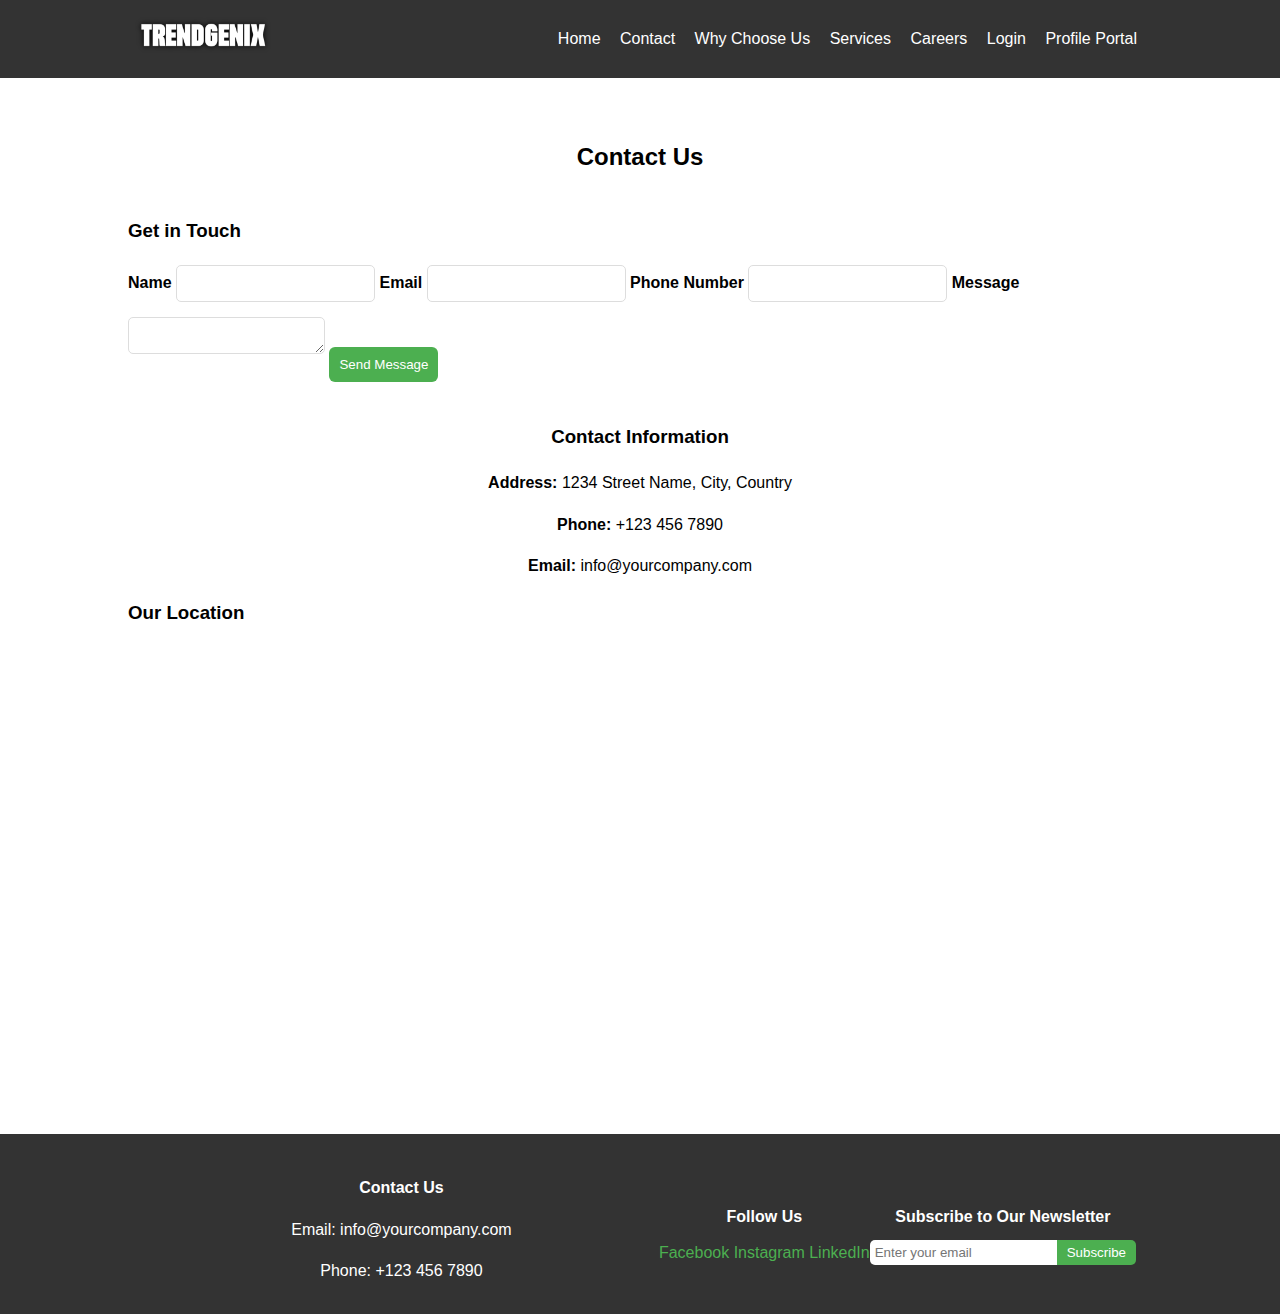
<file: contact.html>
<!DOCTYPE html>
<html lang="en">
<head>
    <meta charset="UTF-8">
    <meta name="viewport" content="width=device-width, initial-scale=1.0">
    <title>Contact Us - Company Name</title>
    <link rel="stylesheet" href="styles.css">
</head>
<body>
    <!-- Header -->
    <header>
        <div class="container">
            <div class="logo">
                <a href="index.html"><img src="logo.png" alt="Company Logo"></a>
            </div>
            <nav>
                <ul>
                    <li><a href="index.html">Home</a></li>
                    <li><a href="contact.html">Contact</a></li>
                    <li><a href="why-choose-us.html">Why Choose Us</a></li>
                    <li><a href="services.html">Services</a></li>
                    <li><a href="hiring.html">Careers</a></li>
                    <li><a href="login.html">Login</a></li>
                   
                    <li><a href="profile-portal.html">Profile Portal</a></li>

                </ul>
            </nav>
        </div>
    </header>

    <!-- Contact Section -->
    <section id="contact" class="container">
        <h2>Contact Us</h2>
        
        <!-- Contact Form -->
        <div class="contact-form">
            <h3>Get in Touch</h3>
            <form id="contactForm">
                <label for="name">Name</label>
                <input type="text" id="name" name="name" required>
                
                <label for="email">Email</label>
                <input type="email" id="email" name="email" required>
                
                <label for="phone">Phone Number</label>
                <input type="tel" id="phone" name="phone" required>
                
                <label for="message">Message</label>
                <textarea id="message" name="message" rows="1" required></textarea>
                
                <button type="submit">Send Message</button>
            </form>
        </div>

        <!-- Contact Information -->
        <div class="contact-info">
            <h3>Contact Information</h3>
            <p><strong>Address:</strong> 1234 Street Name, City, Country</p>
            <p><strong>Phone:</strong> +123 456 7890</p>
            <p><strong>Email:</strong> info@yourcompany.com</p>
        </div>

        <!-- Google Map -->
        <div class="map">
            <h3>Our Location</h3>
            <iframe src="https://www.google.com/maps/embed?pb=!1m18!1m12!1m3!1d3153.409789942657!2d-122.42067988468116!3d37.77492927975986!2m3!1f0!2f0!3f0!3m2!1i1024!2i768!4f13.1!3m3!1m2!1s0x8085809c18a01f0b%3A0x6642b97d6f3bdfd4!2sTwitter%20Inc!5e0!3m2!1sen!2sus!4v1658437000000!5m2!1sen!2sus" 
                    width="100%" 
                    height="400" 
                    style="border:0;" 
                    allowfullscreen="" 
                    loading="lazy" 
                    referrerpolicy="no-referrer-when-downgrade"></iframe>
        </div>
    </section>

    <!-- Footer -->
    <footer>
        <div class="container">
            <div class="contact-info">
                <h4>Contact Us</h4>
                <p>Email: info@yourcompany.com</p>
                <p>Phone: +123 456 7890</p>
            </div>
            <div class="social-media">
                <h4>Follow Us</h4>
                <a href="#">Facebook</a>
                <a href="#">Instagram</a>
                <a href="#">LinkedIn</a>
            </div>
            <div class="newsletter">
                <h4>Subscribe to Our Newsletter</h4>
                <form>
                    <input type="email" placeholder="Enter your email" required>
                    <button type="submit">Subscribe</button>
                </form>
            </div>
        </div>
    </footer>

    <script src="script.js"></script>
</body>
</html>
</file>
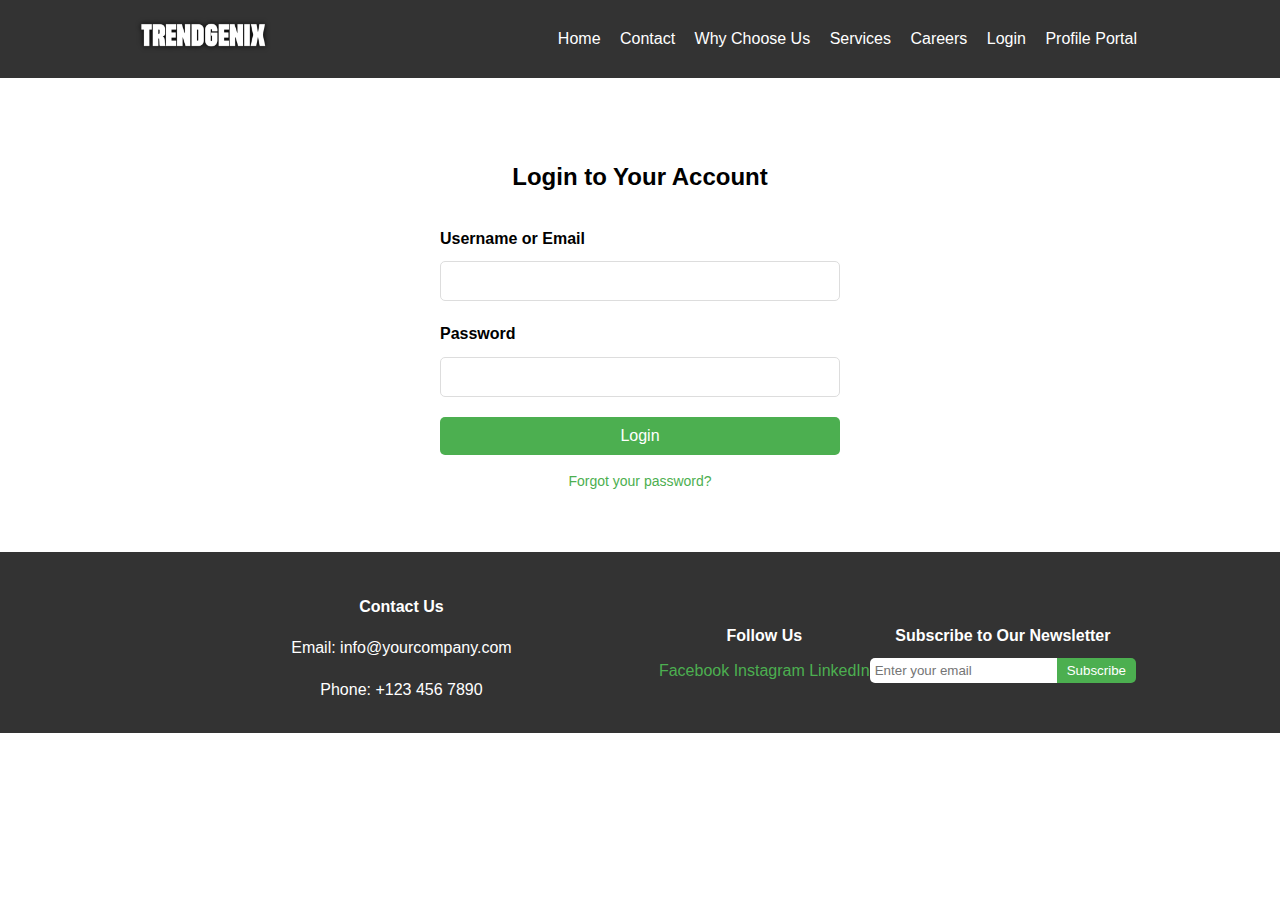
<file: login.html>
<!DOCTYPE html>
<html lang="en">
<head>
    <meta charset="UTF-8">
    <meta name="viewport" content="width=device-width, initial-scale=1.0">
    <title>Login - Company Name</title>
    <link rel="stylesheet" href="styles.css">
</head>
<body>
    <!-- Header -->
    <header>
        <div class="container">
            <div class="logo">
                <a href="index.html"><img src="logo.png" alt="Company Logo"></a>
            </div>
            <nav>
                <ul>
                    <li><a href="index.html">Home</a></li>
                    <li><a href="contact.html">Contact</a></li>
                    <li><a href="why-choose-us.html">Why Choose Us</a></li>
                    <li><a href="services.html">Services</a></li>
                    <li><a href="hiring.html">Careers</a></li>
                    <li><a href="login.html">Login</a></li>
                   
                    <li><a href="profile-portal.html">Profile Portal</a></li>

                </ul>
            </nav>
        </div>
    </header>

    <!-- Login Form Section -->
    <section id="login" class="container">
        <h2>Login to Your Account</h2>
        <form action="dashboard.html" method="POST">
            <label for="username">Username or Email</label>
            <input type="text" id="username" name="username" required>
            
            <label for="password">Password</label>
            <input type="password" id="password" name="password" required>
            
            <button type="submit" class="btn">Login</button>
            
            <a href="password-recovery.html" class="password-recovery">Forgot your password?</a>
        </form>
    </section>

    <!-- Footer -->
    <footer>
        <div class="container">
            <div class="contact-info">
                <h4>Contact Us</h4>
                <p>Email: info@yourcompany.com</p>
                <p>Phone: +123 456 7890</p>
            </div>
            <div class="social-media">
                <h4>Follow Us</h4>
                <a href="#">Facebook</a>
                <a href="#">Instagram</a>
                <a href="#">LinkedIn</a>
            </div>
            <div class="newsletter">
                <h4>Subscribe to Our Newsletter</h4>
                <form>
                    <input type="email" placeholder="Enter your email" required>
                    <button type="submit">Subscribe</button>
                </form>
            </div>
        </div>
    </footer>

    <script src="script.js"></script>
</body>
</html>
</file>
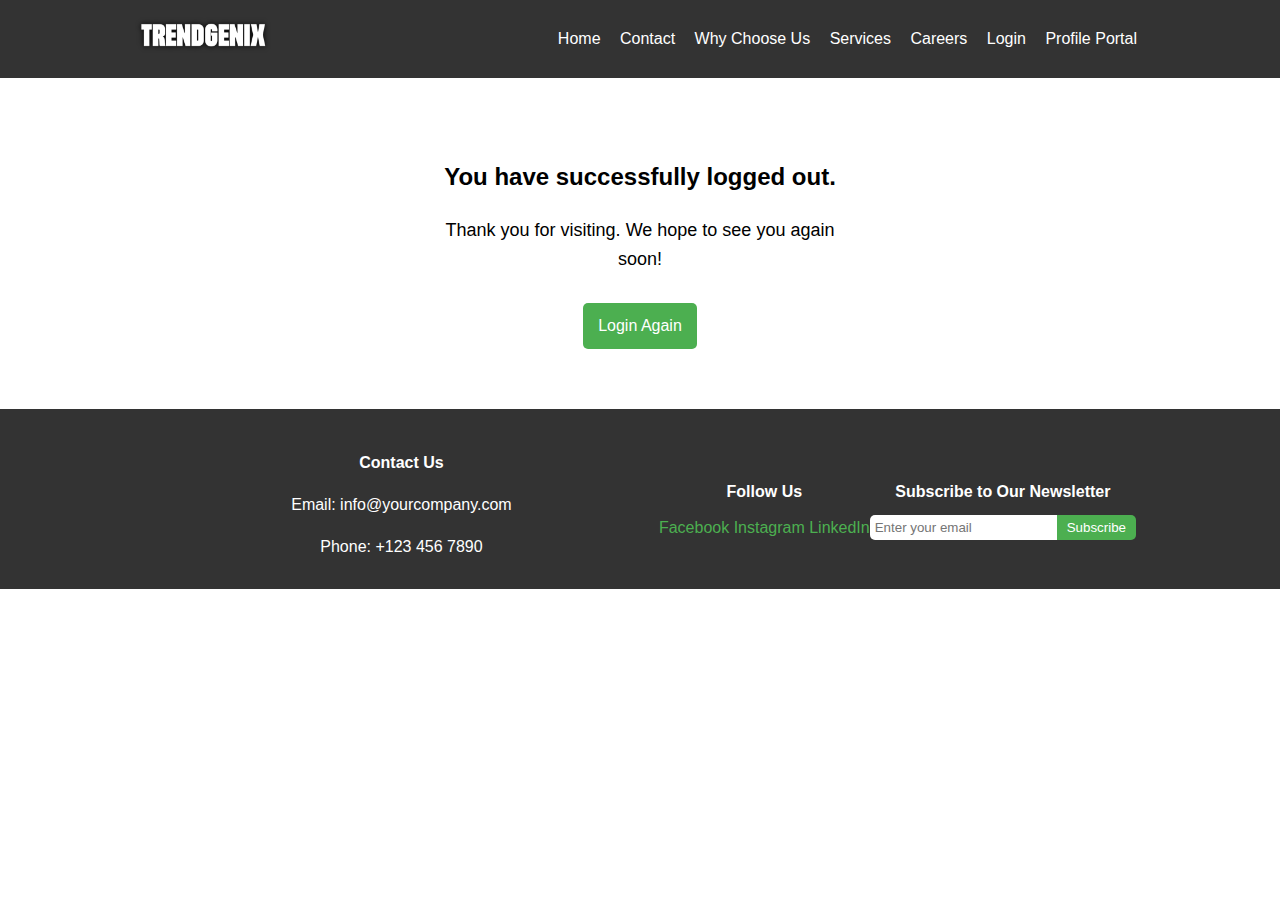
<file: logout.html>
<!DOCTYPE html>
<html lang="en">
<head>
    <meta charset="UTF-8">
    <meta name="viewport" content="width=device-width, initial-scale=1.0">
    <title>Logout - Company Name</title>
    <link rel="stylesheet" href="styles.css">
</head>
<body>
    <!-- Header -->
    <header>
        <div class="container">
            <div class="logo">
                <a href="index.html"><img src="logo.png" alt="Company Logo"></a>
            </div>
            <nav>
                <ul>
                    <li><a href="index.html">Home</a></li>
                    <li><a href="contact.html">Contact</a></li>
                    <li><a href="why-choose-us.html">Why Choose Us</a></li>
                    <li><a href="services.html">Services</a></li>
                    <li><a href="hiring.html">Careers</a></li>
                    <li><a href="login.html">Login</a></li>
                   
                    <li><a href="profile-portal.html">Profile Portal</a></li>

                </ul>
            </nav>
        </div>
    </header>

    <!-- Logout Confirmation Section -->
    <section id="logout" class="container">
        <h2>You have successfully logged out.</h2>
        <p>Thank you for visiting. We hope to see you again soon!</p>
        <a href="login.html" class="btn">Login Again</a>
    </section>

    <!-- Footer -->
    <footer>
        <div class="container">
            <div class="contact-info">
                <h4>Contact Us</h4>
                <p>Email: info@yourcompany.com</p>
                <p>Phone: +123 456 7890</p>
            </div>
            <div class="social-media">
                <h4>Follow Us</h4>
                <a href="#">Facebook</a>
                <a href="#">Instagram</a>
                <a href="#">LinkedIn</a>
            </div>
            <div class="newsletter">
                <h4>Subscribe to Our Newsletter</h4>
                <form>
                    <input type="email" placeholder="Enter your email" required>
                    <button type="submit">Subscribe</button>
                </form>
            </div>
        </div>
    </footer>

    <script src="script.js"></script>
</body>
</html>
</file>
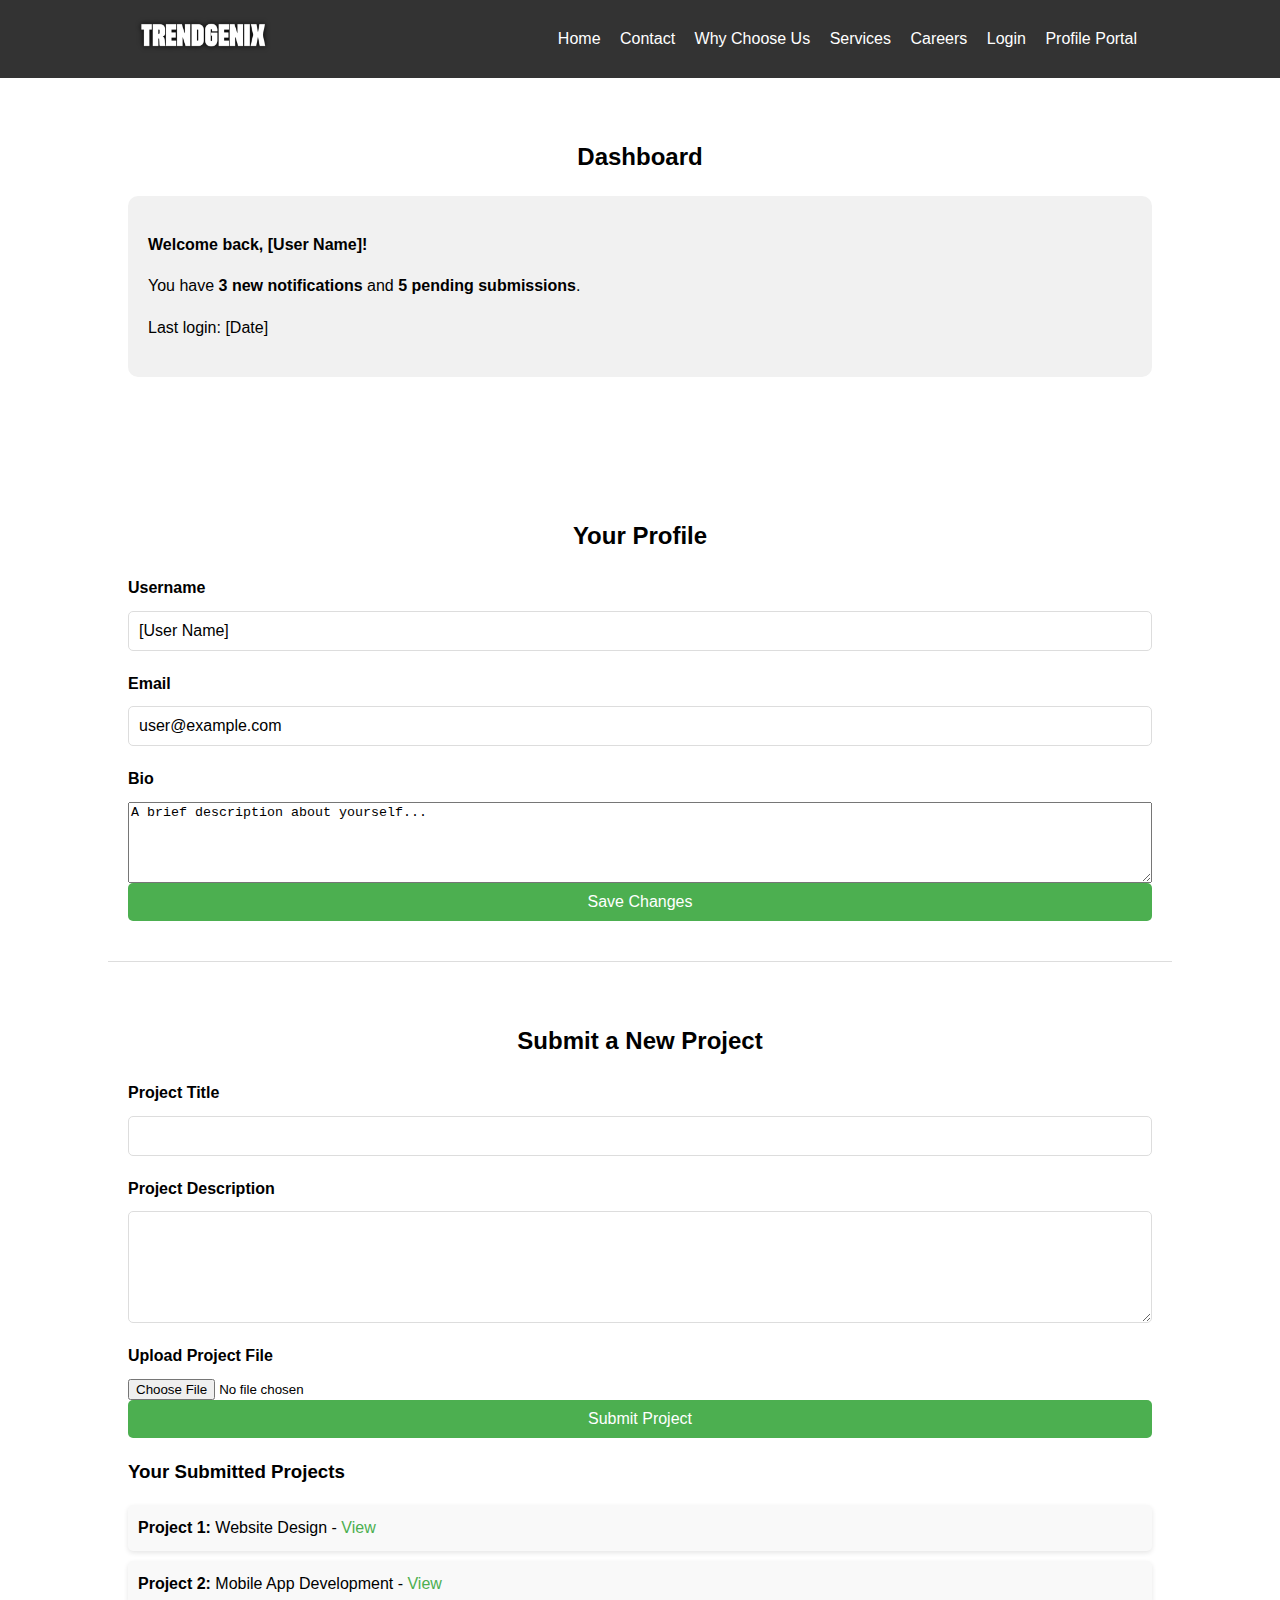
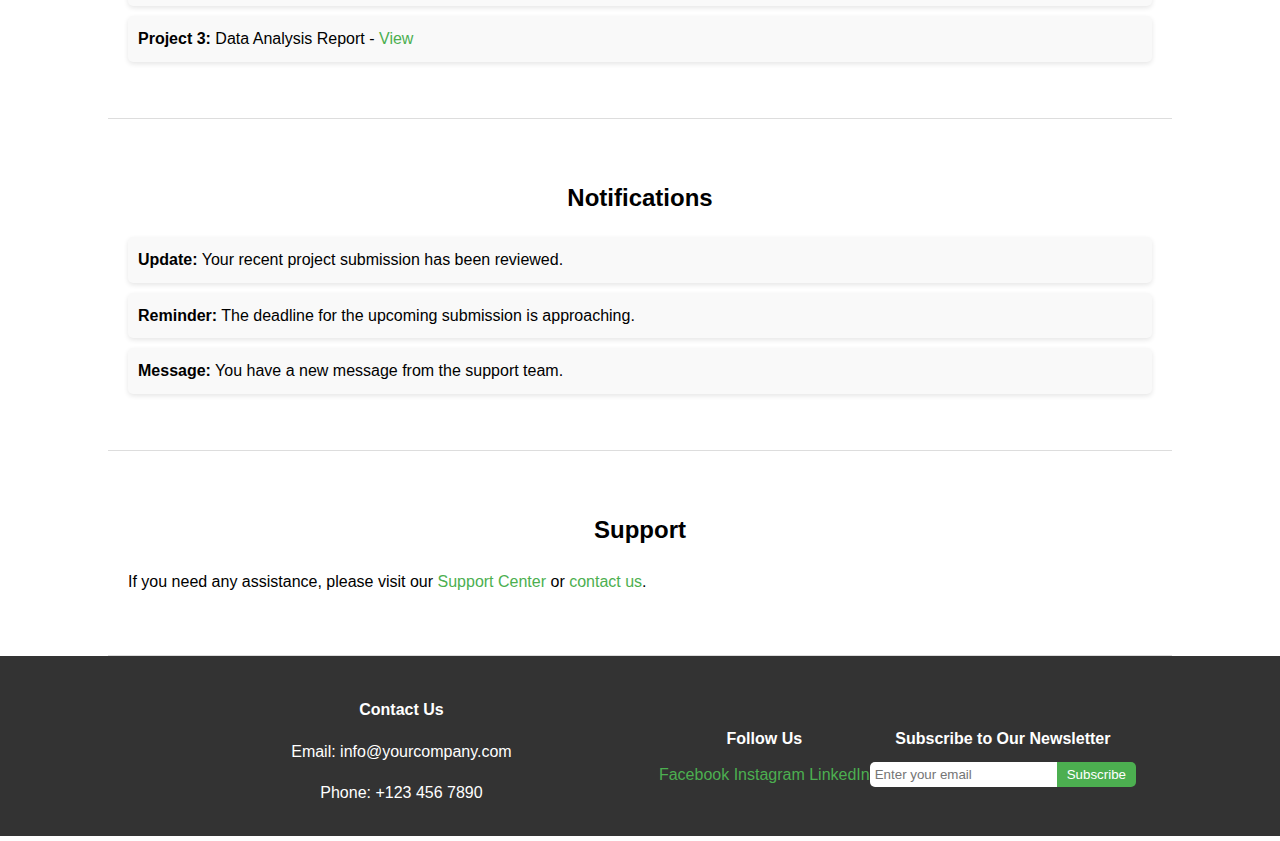
<file: profile-portal.html>
<!DOCTYPE html>
<html lang="en">
<head>
    <meta charset="UTF-8">
    <meta name="viewport" content="width=device-width, initial-scale=1.0">
    <title>Profile Portal - Company Name</title>
    <link rel="stylesheet" href="styles.css">
</head>
<body>
    <!-- Header -->
    <header>
        <div class="container">
            <div class="logo">
                <a href="index.html"><img src="logo.png" alt="Company Logo"></a>
            </div>
            <nav>
                <ul>
                    <li><a href="index.html">Home</a></li>
                    <li><a href="contact.html">Contact</a></li>
                    <li><a href="why-choose-us.html">Why Choose Us</a></li>
                    <li><a href="services.html">Services</a></li>
                    <li><a href="hiring.html">Careers</a></li>
                    <li><a href="login.html">Login</a></li>
                   
                    <li><a href="profile-portal.html">Profile Portal</a></li>
                </ul>
            </nav>
        </div>
    </header>

    <!-- Dashboard Section -->
    <section id="dashboard" class="container">
        <h2>Dashboard</h2>
        <div class="dashboard-overview">
            <p><strong>Welcome back, [User Name]!</strong></p>
            <p>You have <strong>3 new notifications</strong> and <strong>5 pending submissions</strong>.</p>
            <p>Last login: [Date]</p>
        </div>
    </section>

    <!-- Profile Section -->
    <section id="profile" class="container">
        <h2>Your Profile</h2>
        <form id="profile-form">
            <label for="username">Username</label>
            <input type="text" id="username" name="username" value="[User Name]" required>

            <label for="email">Email</label>
            <input type="email" id="email" name="email" value="user@example.com" required>

            <label for="bio">Bio</label>
            <textarea id="bio" name="bio" rows="5">A brief description about yourself...</textarea>

            <button type="submit" class="btn">Save Changes</button>
        </form>
    </section>

    <!-- Project Submission Section -->
    <section id="project-submission" class="container">
        <h2>Submit a New Project</h2>
        <form id="project-form">
            <label for="project-title">Project Title</label>
            <input type="text" id="project-title" name="project-title" required>

            <label for="project-description">Project Description</label>
            <textarea id="project-description" name="project-description" rows="5" required></textarea>

            <label for="project-file">Upload Project File</label>
            <input type="file" id="project-file" name="project-file" required>

            <button type="submit" class="btn">Submit Project</button>
        </form>

        <h3>Your Submitted Projects</h3>
        <ul class="submitted-projects">
            <li><strong>Project 1:</strong> Website Design - <a href="#">View</a></li>
            <li><strong>Project 2:</strong> Mobile App Development - <a href="#">View</a></li>
            <li><strong>Project 3:</strong> Data Analysis Report - <a href="#">View</a></li>
        </ul>
    </section>

    <!-- Notifications Section -->
    <section id="notifications" class="container">
        <h2>Notifications</h2>
        <ul class="notifications-list">
            <li><strong>Update:</strong> Your recent project submission has been reviewed.</li>
            <li><strong>Reminder:</strong> The deadline for the upcoming submission is approaching.</li>
            <li><strong>Message:</strong> You have a new message from the support team.</li>
        </ul>
    </section>

    <!-- Support Section -->
    <section id="support" class="container">
        <h2>Support</h2>
        <p>If you need any assistance, please visit our <a href="support.html">Support Center</a> or <a href="contact.html">contact us</a>.</p>
    </section>

    <!-- Footer -->
    <footer>
        <div class="container">
            <div class="contact-info">
                <h4>Contact Us</h4>
                <p>Email: info@yourcompany.com</p>
                <p>Phone: +123 456 7890</p>
            </div>
            <div class="social-media">
                <h4>Follow Us</h4>
                <a href="#">Facebook</a>
                <a href="#">Instagram</a>
                <a href="#">LinkedIn</a>
            </div>
            <div class="newsletter">
                <h4>Subscribe to Our Newsletter</h4>
                <form>
                    <input type="email" placeholder="Enter your email" required>
                    <button type="submit">Subscribe</button>
                </form>
            </div>
        </div>
    </footer>

    <script src="script.js"></script>
</body>
</html>
</file>
<file: styles.css>
/* Global Styles */
body {
    font-family: Arial, sans-serif;
    margin: 0;
    padding: 0;
    line-height: 1.6;
}

.container {
    width: 80%;
    margin: 0 auto;
}

/* Header Styles */
header {
    background-color: #333;
    color: white;
    padding: 10px 0;
}

header .container {
    display: flex;
    justify-content: space-between;
    align-items: center;
}

.logo img {
    width: 150px;
}

nav ul {
    list-style: none;
    padding: 0;
}

nav ul li {
    display: inline;
    margin-right: 15px;
}

nav ul li a {
    color: white;
    text-decoration: none;
    transition: color 0.3s;
}

nav ul li a:hover {
    color: #f0f0f0;
}

/* Main Banner Styles */
#banner {
    position: relative;
    text-align: center;
    color: white;
}

#banner img {
    width: 100%;
    height: auto;
    max-height: 500px;
    object-fit: cover;
}

.banner-text {
    position: absolute;
    top: 50%;
    left: 50%;
    transform: translate(-50%, -50%);
    width: 100%;
    max-width: 600px;
    padding: 20px;
    background: rgba(0, 0, 0, 0.5);
    border-radius: 10px;
}

.banner-text h1 {
    margin-bottom: 10px;
}

.banner-text p {
    margin-bottom: 20px;
}

.btn {
    display: inline-block;
    padding: 10px 20px;
    background-color: #4CAF50;
    color: white;
    text-decoration: none;
    border-radius: 5px;
    transition: background-color 0.3s;
}

.btn:hover {
    background-color: #45a049;
}

/* Section Styles */
section {
    padding: 40px 0;
}

section h2 {
    text-align: center;
    margin-bottom: 20px;
}

#about p {
    max-width: 800px;
    margin: 0 auto;
    text-align: center;
}

.service, .testimonial, .project {
    max-width: 400px;
    margin: 20px auto;
    text-align: center;
}

.service h3, .project h3 {
    margin-top: 10px;
}

.service p, .project p {
    margin-bottom: 20px;
}

.testimonial blockquote {
    font-style: italic;
    margin-bottom: 10px;
}

.project img {
    width: 100%;
    height: auto;
    border-radius: 10px;
}

/* Footer Styles */
footer {
    background-color: #333;
    color: white;
    padding: 20px 0;
}

footer .container {
    display: flex;
    justify-content: space-between;
    align-items: center;
    flex-wrap: wrap;
}

footer h4 {
    margin-bottom: 10px;
}

footer a {
    color: #4CAF50;
    text-decoration: none;
    transition: color 0.3s;
}

footer a:hover {
    color: #45a049;
}

.newsletter form {
    display: flex;
}

.newsletter input[type="email"] {
    padding: 5px;
    border: none;
    border-radius: 5px 0 0 5px;
}

.newsletter button {
    padding: 5px 10px;
    border: none;
    background-color: #4CAF50;
    color: white;
    border-radius: 0 5px 5px 0;
    cursor: pointer;
    transition: background-color 0.3s;
}

.newsletter button:hover {
    background-color: #45a049;
}

/* Responsive Styles */
@media (max-width: 768px) {
    header .container {
        flex-direction: column;
        align-items: flex-start;
    }

    footer .container {
        flex-direction: column;
        align-items: flex-start;
    }

    .banner-text {
        width: 90%;
    }
}


/* Contact Page Styles */
#contact {
    padding: 40px 0;
}

#contact h2 {
    text-align: center;
    margin-bottom: 40px;
}

.contact-form, .contact-info, .map {
    margin-bottom: 40px;
}

.contact-form form {
    max-width: 600px;
    margin: 0 auto;
    display:inline;
    flex-direction: row;
}

.contact-form label {
    margin-bottom: 5px;
    font-weight: bold;
}

.contact-form input, .contact-form textarea {
    margin-bottom: 15px;
    padding: 10px;
    border-radius: 5px;
    border: 1px solid #ddd;
}

.contact-form button {
    padding: 10px;
    background-color: #4CAF50;
    color: white;
    border: none;
    border-radius: 6px;
    cursor: pointer;
    transition: background-color 0.3s;
    -webkit-border-radius: 6px;
    -moz-border-radius: 6px;
    -ms-border-radius: 6px;
    -o-border-radius: 6px;
}

.contact-form button:hover {
    background-color: #45a049;
}

.contact-info {
    max-width: 600px;
    margin: 0 auto;
    text-align: center;
}

.contact-info p {
    margin-bottom: 10px;
}

.map iframe {
    width: 100%;
    border-radius: 10px;
}

/* Responsive Styles */
@media (max-width: 768px) {
    .contact-form, .contact-info, .map {
        width: 100%;
    }
}

/* Why Choose Us Page Styles */
#introduction {
    padding: 40px 0;
    text-align: center;
}

.intro-image {
    width: 100%;
    max-width: 800px;
    height: auto;
    border-radius: 10px;
    margin-bottom: 20px;
}

#differentiators, #success-stories, #awards {
    padding: 40px 0;
}

#differentiators h3, #success-stories h3, #awards h3 {
    text-align: center;
    margin-bottom: 20px;
}

#differentiators ul, #awards ul {
    max-width: 800px;
    margin: 0 auto;
    padding: 0;
    list-style-type: none;
}

#differentiators ul li, #awards ul li {
    display: flex;
    align-items: center;
    margin-bottom: 10px;
    padding: 10px;
    background-color: #f9f9f9;
    border-radius: 5px;
    box-shadow: 0 2px 5px rgba(0, 0, 0, 0.1);
}

.icon, .award-icon {
    width: 50px;
    height: 50px;
    margin-right: 15px;
    border-radius: 50%;
    object-fit: cover;
}

.case-study {
    max-width: 800px;
    margin: 20px auto;
    padding: 20px;
    background-color: #f9f9f9;
    border-radius: 5px;
    box-shadow: 0 2px 5px rgba(0, 0, 0, 0.1);
    display: flex;
    align-items: center;
}

.case-image {
    width: 100px;
    height: 100px;
    margin-right: 20px;
    border-radius: 10px;
    object-fit: cover;
}

.case-study h4 {
    margin-bottom: 10px;
}

.case-study p {
    margin-bottom: 0;
}

/* Responsive Styles */
@media (max-width: 768px) {
    #differentiators ul, #awards ul {
        padding: 0 20px;
    }
    
    .case-study {
        flex-direction: column;
        text-align: center;
    }
    
    .case-image {
        margin-right: 0;
        margin-bottom: 10px;
    }
}





/* Services Page Styles */
#services {
    padding: 40px 0;
}

#services h2 {
    text-align: center;
    margin-bottom: 40px;
}

.service {
    margin-bottom: 40px;
}

.service h3 {
    margin-bottom: 15px;
}

.service-image {
    width: 100%;
    max-width: 600px;
    height: auto;
    border-radius: 10px;
    margin-bottom: 20px;
    display: block;
    margin-left: auto;
    margin-right: auto;
}

.service p {
    max-width: 800px;
    margin: 0 auto 20px auto;
    text-align: center;
}

.service h4 {
    margin-bottom: 10px;
    text-align: center;
}

.service ul {
    list-style-type: none;
    padding: 0;
    max-width: 800px;
    margin: 0 auto;
    text-align: center;
}

.service ul li {
    margin-bottom: 10px;
    padding: 10px;
    background-color: #f9f9f9;
    border-radius: 5px;
    box-shadow: 0 2px 5px rgba(0, 0, 0, 0.1);
}

/* Responsive Styles */
@media (max-width: 768px) {
    .service-image {
        width: 100%;
        max-width: 100%;
    }

    .service p, .service ul {
        padding: 0 20px;
    }
}




/* Hiring Vacancy Page Styles */
#job-listings {
    padding: 40px 20px;
}

#job-listings h2 {
    text-align: left;
    margin-bottom: 20px;
}

.job {
    margin-bottom: 30px;
    padding: 20px;
    border-bottom: 1px solid #ddd;
}

.job h3 {
    margin-bottom: 10px;
}

.job p {
    margin-bottom: 10px;
}

.job .btn {
    padding: 10px 15px;
    background-color: #4CAF50;
    color: white;
    text-decoration: none;
    border-radius: 5px;
    transition: background-color 0.3s;
}

.job .btn:hover {
    background-color: #45a049;
}

#employee-benefits {
    padding: 40px 20px;
}

#employee-benefits h2 {
    text-align: left;
    margin-bottom: 20px;
}

#employee-benefits ul {
    list-style-type: none;
    padding: 0;
}

#employee-benefits ul li {
    margin-bottom: 10px;
    padding: 10px;
    background-color: #f9f9f9;
    border-radius: 5px;
    box-shadow: 0 2px 5px rgba(0, 0, 0, 0.1);
}

#company-culture {
    padding: 40px 20px;
}

#company-culture h2 {
    text-align: left;
    margin-bottom: 20px;
}

.culture-image {
    width: 100%;
    height: auto;
    border-radius: 10px;
    margin-top: 20px;
}

/* Footer Styles */
footer {
    background-color: #333;
    color: white;
    padding: 20px;
    text-align: center;
}



/* Login Page Styles */
#login {
    padding: 60px 20px;
    max-width: 400px;
    margin: 0 auto;
    text-align: center;
}

#login h2 {
    margin-bottom: 30px;
}

#login form {
    display: flex;
    flex-direction: column;
}

#login label {
    margin-bottom: 10px;
    text-align: left;
    font-weight: bold;
}

#login input[type="text"],
#login input[type="password"] {
    padding: 10px;
    margin-bottom: 20px;
    border: 1px solid #ddd;
    border-radius: 5px;
    font-size: 16px;
}

#login .btn {
    padding: 10px;
    background-color: #4CAF50;
    color: white;
    border: none;
    border-radius: 5px;
    cursor: pointer;
    font-size: 16px;
    transition: background-color 0.3s;
}

#login .btn:hover {
    background-color: #45a049;
}

.password-recovery {
    margin-top: 15px;
    display: block;
    color: #4CAF50;
    text-decoration: none;
    font-size: 14px;
}

.password-recovery:hover {
    text-decoration: underline;
}

/* Footer Styles */
footer {
    background-color: #333;
    color: white;
    padding: 20px;
    text-align: center;
}


/* Logout Page Styles */
#logout {
    padding: 60px 20px;
    max-width: 400px;
    margin: 0 auto;
    text-align: center;
}

#logout h2 {
    margin-bottom: 20px;
}

#logout p {
    margin-bottom: 30px;
    font-size: 18px;
}

#logout .btn {
    padding: 10px 15px;
    background-color: #4CAF50;
    color: white;
    border: none;
    border-radius: 5px;
    text-decoration: none;
    font-size: 16px;
    transition: background-color 0.3s;
}

#logout .btn:hover {
    background-color: #45a049;
}

/* Footer Styles */
footer {
    background-color: #333;
    color: white;
    padding: 20px;
    text-align: center;
}


/* Profile Portal Styles */
#dashboard {
    padding: 40px 20px;
}

.dashboard-overview {
    background-color: #f1f1f1;
    padding: 20px;
    border-radius: 10px;
    margin-bottom: 40px;
}

#profile, #project-submission, #notifications, #support {
    padding: 40px 20px;
    border-bottom: 1px solid #ddd;
}

#profile form, #project-form {
    display: flex;
    flex-direction: column;
}

#profile form label, #project-form label {
    margin-bottom: 10px;
    text-align: left;
    font-weight: bold;
}

#profile form input[type="text"],
#profile form input[type="email"],
#project-form input[type="text"],
#project-form textarea {
    padding: 10px;
    margin-bottom: 20px;
    border: 1px solid #ddd;
    border-radius: 5px;
    font-size: 16px;
}

#profile form textarea, #project-form textarea {
    resize: vertical;
}

#profile .btn, #project-form .btn {
    padding: 10px;
    background-color: #4CAF50;
    color: white;
    border: none;
    border-radius: 5px;
    cursor: pointer;
    font-size: 16px;
    transition: background-color 0.3s;
}

#profile .btn:hover, #project-form .btn:hover {
    background-color: #45a049;
}

.submitted-projects, .notifications-list {
    list-style-type: none;
    padding: 0;
}

.submitted-projects li, .notifications-list li {
    padding: 10px;
    background-color: #f9f9f9;
    margin-bottom: 10px;
    border-radius: 5px;
    box-shadow: 0 2px 5px rgba(0, 0, 0, 0.1);
}

.submitted-projects li a {
    text-decoration: none;
    color: #4CAF50;
}

.submitted-projects li a:hover {
    text-decoration: underline;
}

/* Support Section */
#support p {
    margin-bottom: 20px;
}

#support a {
    color: #4CAF50;
    text-decoration: none;
}

#support a:hover {
    text-decoration: underline;
}

/* Footer Styles */
footer {
    background-color: #333;
    color: white;
    padding: 20px;
    text-align: center;
}
</file>
